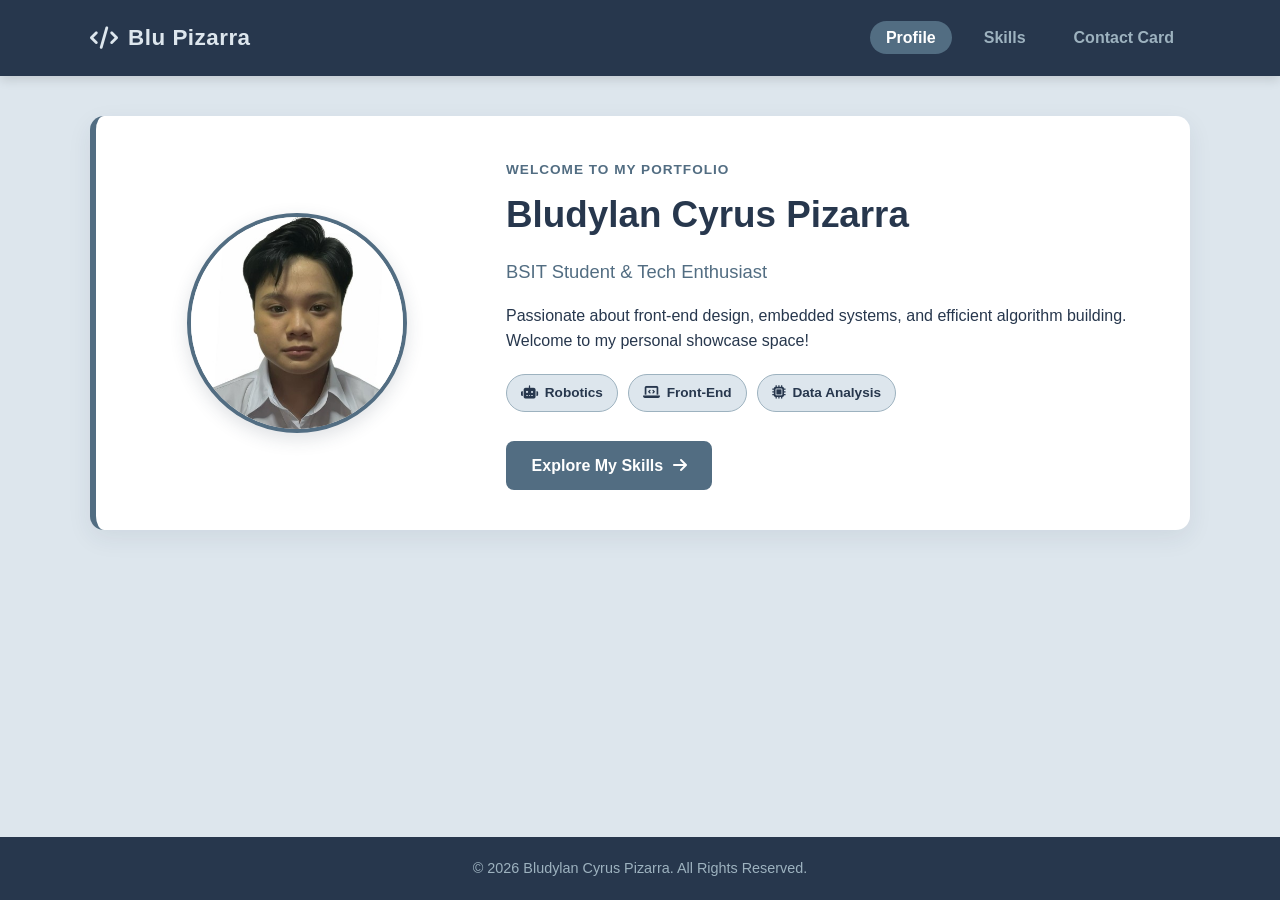
<file: index.html>
<!DOCTYPE html>
<html lang="en">
<head>
  <meta charset="UTF-8">
  <meta name="viewport" content="width=device-width, initial-scale=1.0">
  <title>Profile | Bludylan Cyrus Pizarra</title>
  <link rel="stylesheet" href="https://cdnjs.cloudflare.com/ajax/libs/font-awesome/6.4.0/css/all.min.css">
  <link rel="stylesheet" href="css/styles.css">
</head>
<body>

  <!-- Navigation Header -->
  <header>
    <nav>
      <div class="logo">
        <i class="fa-solid fa-code"></i> Blu Pizarra
      </div>
      <ul class="nav-links">
        <li><a href="index.html" class="active">Profile</a></li>
        <li><a href="skills.html">Skills</a></li>
        <li><a href="contact.html">Contact Card</a></li>
      </ul>
    </nav>
  </header>

  <!-- Main Content -->
  <main>
    <section class="card">
      <div class="hero-flex">
        <div class="profile-img-container">
          <img src="assets/images/profile.jpg" alt="Bludylan Cyrus Pizarra" class="profile-img-placeholder">
        </div>
        <div class="hero-bio">
          <span class="hero-subtitle">Welcome to my Portfolio</span>
          <h1 style="font-size: 2.3rem; margin-top: 0.3rem;">Bludylan Cyrus Pizarra</h1>
          <p class="hero-role">BSIT Student &amp; Tech Enthusiast</p>
          <p>Passionate about front-end design, embedded systems, and efficient algorithm building. Welcome to my personal showcase space!</p>
          
          <div class="badge-container">
            <span class="badge"><i class="fa-solid fa-robot"></i> Robotics</span>
            <span class="badge"><i class="fa-solid fa-laptop-code"></i> Front-End</span>
            <span class="badge"><i class="fa-solid fa-microchip"></i> Data Analysis</span>
          </div>

          <div style="margin-top: 1.8rem;">
            <a href="skills.html" class="btn">Explore My Skills <i class="fa-solid fa-arrow-right"></i></a>
          </div>
        </div>
      </div>
    </section>
  </main>

  <!-- Footer -->
  <footer>
    <p>&copy; 2026 Bludylan Cyrus Pizarra. All Rights Reserved.</p>
  </footer>

</body>
</html>
</file>
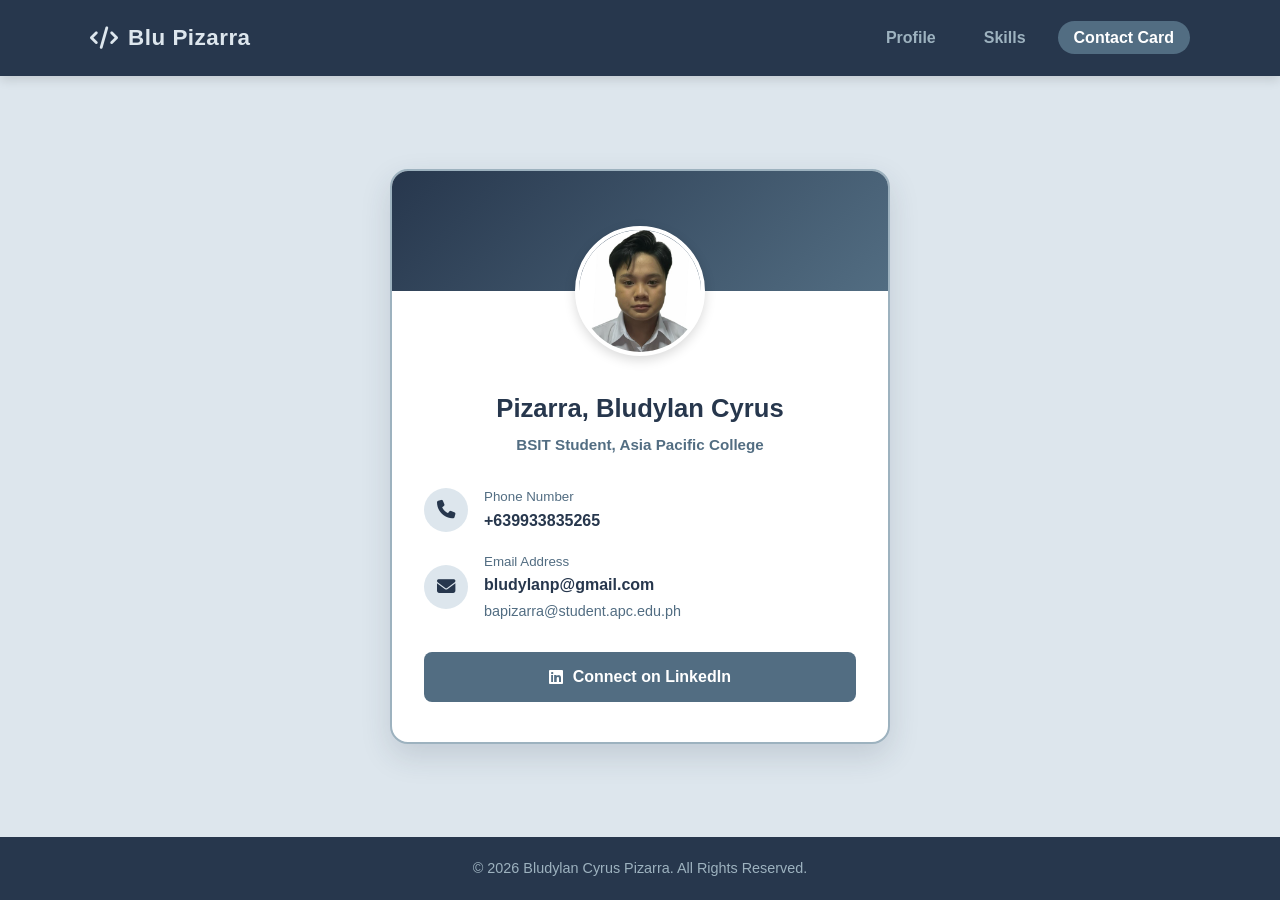
<file: [WEBPROG] PIZARRA_contact.html>
<!DOCTYPE html>
<html lang="en">
<head>
  <meta charset="UTF-8">
  <meta name="viewport" content="width=device-width, initial-scale=1.0">
  <title>Contact Card | Bludylan Cyrus Pizarra</title>
  <link rel="stylesheet" href="https://cdnjs.cloudflare.com/ajax/libs/font-awesome/6.4.0/css/all.min.css">
  <link rel="stylesheet" href="css/styles.css">
</head>
<body>

  <header>
    <nav>
      <div class="logo"><i class="fa-solid fa-code"></i> Blu Pizarra</div>
      <ul class="nav-links">
        <li><a href="[WEBPROG] PIZARRA_index.html">Profile</a></li>
        <li><a href="[WEBPROG] PIZARRA_skills.html">Skills</a></li>
        <li><a href="[WEBPROG] PIZARRA_contact.html" class="active">Contact Card</a></li>
      </ul>
    </nav>
  </header>

  <main class="contact-wrapper">
    <div class="contact-card-box">
      <div class="card-header-bg"></div>
      
      <img src="assets/images/profile.jpg" alt="Bludylan Cyrus Pizarra" class="card-photo">

      <div class="card-body">
        <h2 style="font-size: 1.6rem; margin-bottom: 0.2rem;">Pizarra, Bludylan Cyrus</h2>
        <span style="color: var(--slate-blue); font-weight: 600; font-size: 0.95rem;">BSIT Student, Asia Pacific College</span>

        <ul class="info-list">
          <li class="info-item">
            <div class="info-icon"><i class="fa-solid fa-phone"></i></div>
            <div>
              <small style="color: var(--slate-blue); display: block;">Phone Number</small>
              <strong>+639933835265</strong>
            </div>
          </li>

          <li class="info-item">
            <div class="info-icon"><i class="fa-solid fa-envelope"></i></div>
            <div>
              <small style="color: var(--slate-blue); display: block;">Email Address</small>
              <a href="mailto:bludylanp@gmail.com" style="color: var(--dark-navy); text-decoration: none;"><strong>bludylanp@gmail.com</strong></a><br>
              <a href="mailto:bapizarra@student.apc.edu.ph" style="color: var(--slate-blue); text-decoration: none; font-size: 0.9rem;">bapizarra@student.apc.edu.ph</a>
            </div>
          </li>
        </ul>

        <a href="https://www.linkedin.com/in/bludylan-cyrus-pizarra-a48434378/" target="_blank" rel="noopener noreferrer" class="btn btn-full">
          <i class="fa-brands fa-linkedin"></i> Connect on LinkedIn
        </a>
      </div>
    </div>
  </main>

  <footer>
    <p>&copy; 2026 Bludylan Cyrus Pizarra. All Rights Reserved.</p>
  </footer>

</body>
</html>
</file>
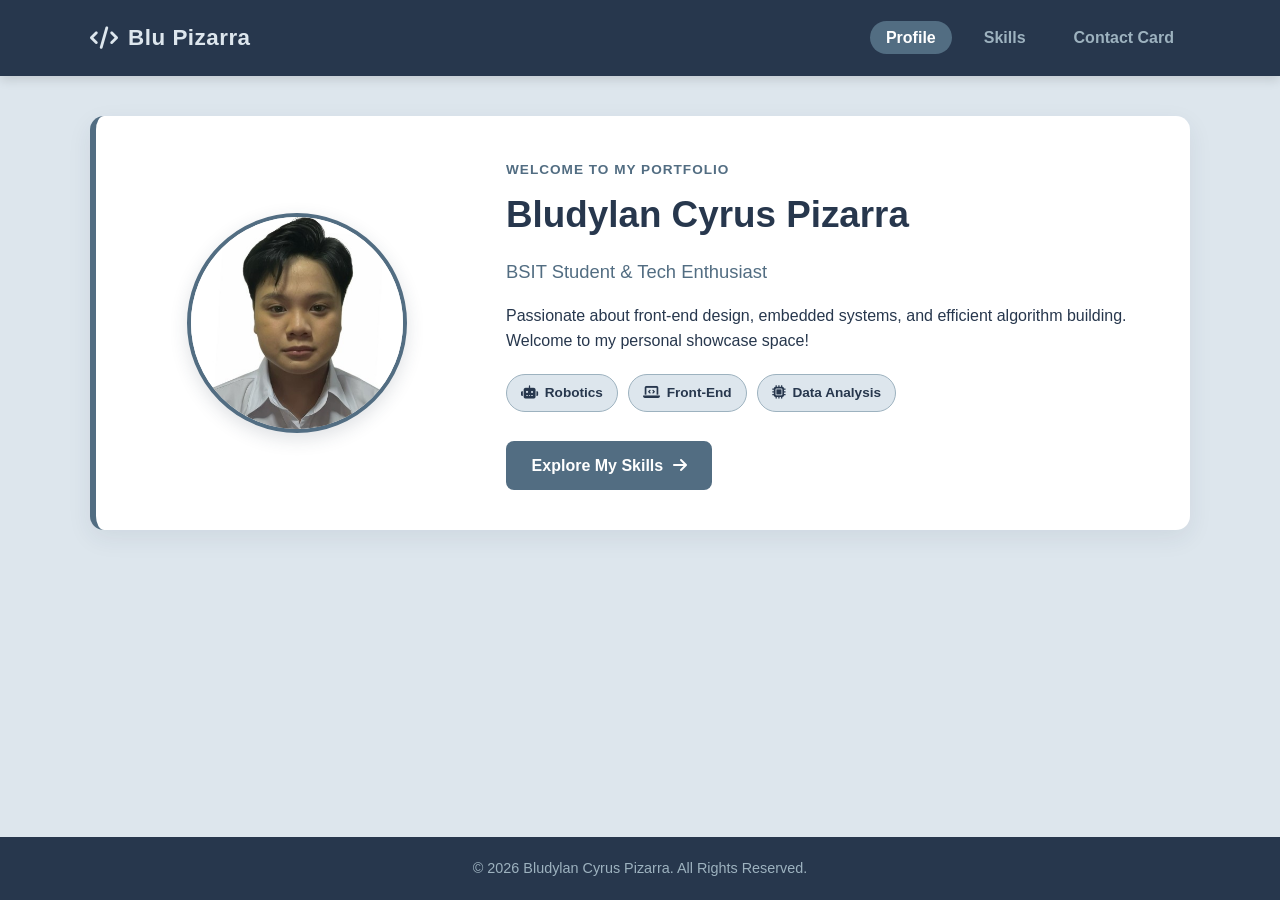
<file: [WEBPROG] PIZARRA_index.html>
<!DOCTYPE html>
<html lang="en">
<head>
  <meta charset="UTF-8">
  <meta name="viewport" content="width=device-width, initial-scale=1.0">
  <title>Profile Page | Bludylan Cyrus Pizarra</title>
  <link rel="stylesheet" href="https://cdnjs.cloudflare.com/ajax/libs/font-awesome/6.4.0/css/all.min.css">
  <link rel="stylesheet" href="css/styles.css">
</head>
<body>

  <header>
    <nav>
      <div class="logo"><i class="fa-solid fa-code"></i> Blu Pizarra</div>
      <ul class="nav-links">
        <li><a href="[WEBPROG] PIZARRA_index.html" class="active">Profile</a></li>
        <li><a href="[WEBPROG] PIZARRA_skills.html">Skills</a></li>
        <li><a href="[WEBPROG] PIZARRA_contact.html">Contact Card</a></li>
      </ul>
    </nav>
  </header>

  <main>
    <section class="card">
      <div class="hero-flex">
        <div class="profile-img-container">
          <img src="assets/images/profile.jpg" alt="Bludylan Cyrus Pizarra" class="profile-img-placeholder">
        </div>
        <div class="hero-bio">
          <span class="hero-subtitle">Welcome to my Portfolio</span>
          <h1 style="font-size: 2.3rem; margin-top: 0.3rem;">Bludylan Cyrus Pizarra</h1>
          <p class="hero-role">BSIT Student &amp; Tech Enthusiast</p>
          <p>Passionate about front-end design, embedded systems, and efficient algorithm building. Welcome to my personal showcase space!</p>
          
          <div class="badge-container">
            <span class="badge"><i class="fa-solid fa-robot"></i> Robotics</span>
            <span class="badge"><i class="fa-solid fa-laptop-code"></i> Front-End</span>
            <span class="badge"><i class="fa-solid fa-microchip"></i> Data Analysis</span>
          </div>

          <div style="margin-top: 1.8rem;">
            <a href="[WEBPROG] PIZARRA_skills.html" class="btn">Explore My Skills <i class="fa-solid fa-arrow-right"></i></a>
          </div>
        </div>
      </div>
    </section>
  </main>

  <footer>
    <p>&copy; 2026 Bludylan Cyrus Pizarra. All Rights Reserved.</p>
  </footer>

</body>
</html>
</file>
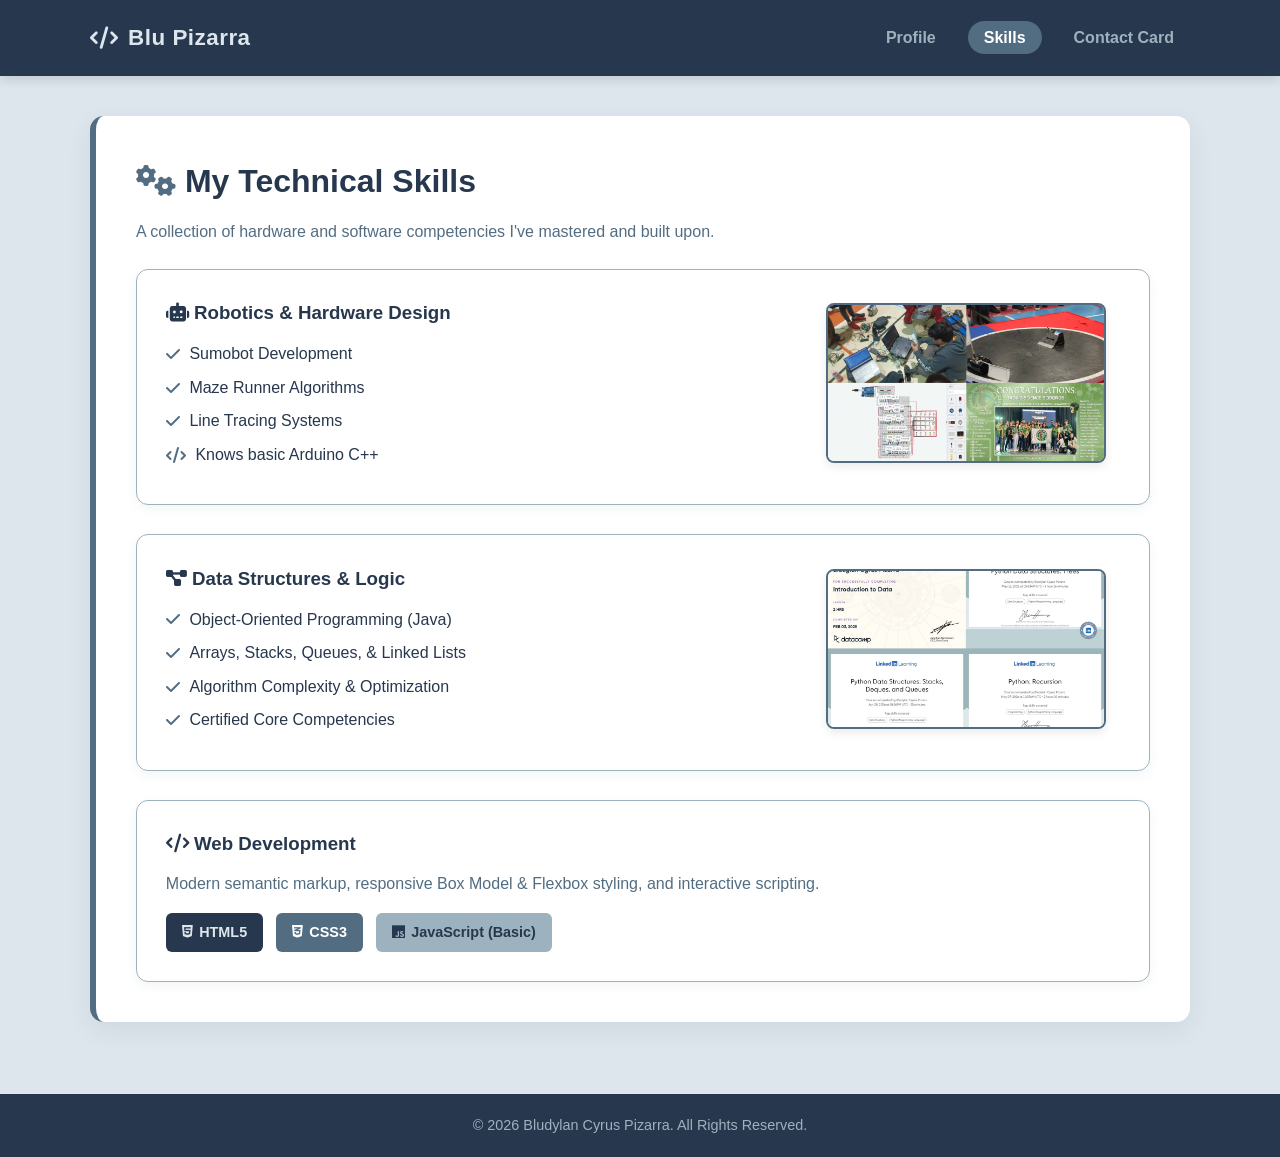
<file: [WEBPROG] PIZARRA_skills.html>
<!DOCTYPE html>
<html lang="en">
<head>
  <meta charset="UTF-8">
  <meta name="viewport" content="width=device-width, initial-scale=1.0">
  <title>Skills | Bludylan Cyrus Pizarra</title>
  <link rel="stylesheet" href="https://cdnjs.cloudflare.com/ajax/libs/font-awesome/6.4.0/css/all.min.css">
  <link rel="stylesheet" href="css/styles.css">
</head>
<body>

  <header>
    <nav>
      <div class="logo"><i class="fa-solid fa-code"></i> Blu Pizarra</div>
      <ul class="nav-links">
        <li><a href="[WEBPROG] PIZARRA_index.html">Profile</a></li>
        <li><a href="[WEBPROG] PIZARRA_skills.html" class="active">Skills</a></li>
        <li><a href="[WEBPROG] PIZARRA_contact.html">Contact Card</a></li>
      </ul>
    </nav>
  </header>

  <main>
    <div class="card">
      <h1><i class="fa-solid fa-gears" style="color: var(--slate-blue);"></i> My Technical Skills</h1>
      <p style="margin-bottom: 1.5rem; color: var(--slate-blue);">A collection of hardware and software competencies I've mastered and built upon.</p>

      <div class="skills-grid">
        
        <!-- Skill Item 1: Robotics -->
        <div class="skill-card">
          <div class="skill-info">
            <h3><i class="fa-solid fa-robot" style="color: var(--dark-navy);"></i> Robotics &amp; Hardware Design</h3>
            <ul class="skill-tag-list">
              <li><i class="fa-solid fa-check" style="color: var(--slate-blue);"></i> Sumobot Development</li>
              <li><i class="fa-solid fa-check" style="color: var(--slate-blue);"></i> Maze Runner Algorithms</li>
              <li><i class="fa-solid fa-check" style="color: var(--slate-blue);"></i> Line Tracing Systems</li>
              <li><i class="fa-solid fa-code" style="color: var(--slate-blue);"></i> Knows basic Arduino C++</li>
            </ul>
          </div>
          <div class="skill-media">
            <img src="assets/images/robotics.jpg" alt="Robotics Project" class="skill-img-placeholder">
          </div>
        </div>

        <!-- Skill Item 2: Data Structures & Logic -->
        <div class="skill-card">
          <div class="skill-info">
            <h3><i class="fa-solid fa-diagram-project" style="color: var(--dark-navy);"></i> Data Structures &amp; Logic</h3>
            <ul class="skill-tag-list">
              <li><i class="fa-solid fa-check" style="color: var(--slate-blue);"></i> Object-Oriented Programming (Java)</li>
              <li><i class="fa-solid fa-check" style="color: var(--slate-blue);"></i> Arrays, Stacks, Queues, &amp; Linked Lists</li>
              <li><i class="fa-solid fa-check" style="color: var(--slate-blue);"></i> Algorithm Complexity &amp; Optimization</li>
              <li><i class="fa-solid fa-check" style="color: var(--slate-blue);"></i> Certified Core Competencies</li>
            </ul>
          </div>
          <div class="skill-media">
            <img src="assets/images/certificates.jpg" alt="Data Structures &amp; Certifications" class="skill-img-placeholder">
          </div>
        </div>

        <!-- Skill Item 3: Web Development -->
        <div class="skill-card">
          <div class="skill-info" style="flex: 1 1 100%;">
            <h3><i class="fa-solid fa-code" style="color: var(--dark-navy);"></i> Web Development</h3>
            <p style="color: var(--slate-blue); margin-top: 0.2rem;">Modern semantic markup, responsive Box Model &amp; Flexbox styling, and interactive scripting.</p>
            <div class="tech-pills">
              <span class="tech-pill html"><i class="fa-brands fa-html5"></i> HTML5</span>
              <span class="tech-pill css"><i class="fa-brands fa-css3-alt"></i> CSS3</span>
              <span class="tech-pill js"><i class="fa-brands fa-js"></i> JavaScript (Basic)</span>
            </div>
          </div>
        </div>

      </div>
    </div>
  </main>

  <footer>
    <p>&copy; 2026 Bludylan Cyrus Pizarra. All Rights Reserved.</p>
  </footer>

</body>
</html>
</file>
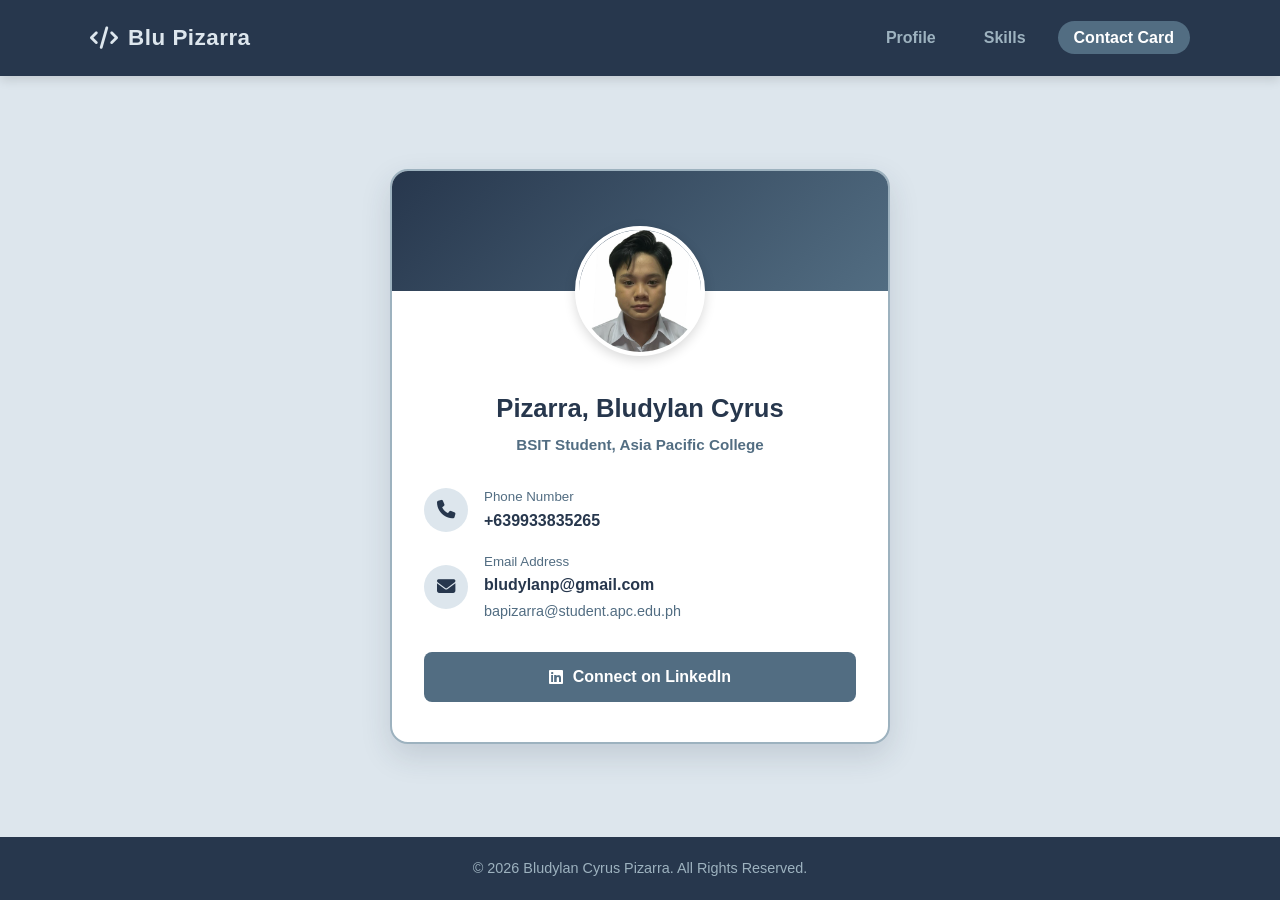
<file: contact.html>
<!DOCTYPE html>
<html lang="en">
<head>
  <meta charset="UTF-8">
  <meta name="viewport" content="width=device-width, initial-scale=1.0">
  <title>Contact Card | Bludylan Cyrus Pizarra</title>
  <link rel="stylesheet" href="https://cdnjs.cloudflare.com/ajax/libs/font-awesome/6.4.0/css/all.min.css">
  <link rel="stylesheet" href="css/styles.css">
</head>
<body>

  <!-- Navigation Header -->
  <header>
    <nav>
      <div class="logo">
        <i class="fa-solid fa-code"></i> Blu Pizarra
      </div>
      <ul class="nav-links">
        <li><a href="index.html">Profile</a></li>
        <li><a href="skills.html">Skills</a></li>
        <li><a href="contact.html" class="active">Contact Card</a></li>
      </ul>
    </nav>
  </header>

  <!-- Main Content -->
  <main class="contact-wrapper">
    <div class="contact-card-box">
      <div class="card-header-bg"></div>
      
      <img src="assets/images/profile.jpg" alt="Bludylan Cyrus Pizarra" class="card-photo">

      <div class="card-body">
        <h2 style="font-size: 1.6rem; margin-bottom: 0.2rem;">Pizarra, Bludylan Cyrus</h2>
        <span style="color: var(--slate-blue); font-weight: 600; font-size: 0.95rem;">BSIT Student, Asia Pacific College</span>

        <ul class="info-list">
          <li class="info-item">
            <div class="info-icon"><i class="fa-solid fa-phone"></i></div>
            <div>
              <small style="color: var(--slate-blue); display: block;">Phone Number</small>
              <strong>+639933835265</strong>
            </div>
          </li>

          <li class="info-item">
            <div class="info-icon"><i class="fa-solid fa-envelope"></i></div>
            <div>
              <small style="color: var(--slate-blue); display: block;">Email Address</small>
              <a href="mailto:bludylanp@gmail.com" style="color: var(--dark-navy); text-decoration: none;"><strong>bludylanp@gmail.com</strong></a><br>
              <a href="mailto:bapizarra@student.apc.edu.ph" style="color: var(--slate-blue); text-decoration: none; font-size: 0.9rem;">bapizarra@student.apc.edu.ph</a>
            </div>
          </li>
        </ul>

        <a href="https://www.linkedin.com/in/bludylan-cyrus-pizarra-a48434378/" target="_blank" rel="noopener noreferrer" class="btn btn-full">
          <i class="fa-brands fa-linkedin"></i> Connect on LinkedIn
        </a>
      </div>
    </div>
  </main>

  <!-- Footer -->
  <footer>
    <p>&copy; 2026 Bludylan Cyrus Pizarra. All Rights Reserved.</p>
  </footer>

</body>
</html>
</file>
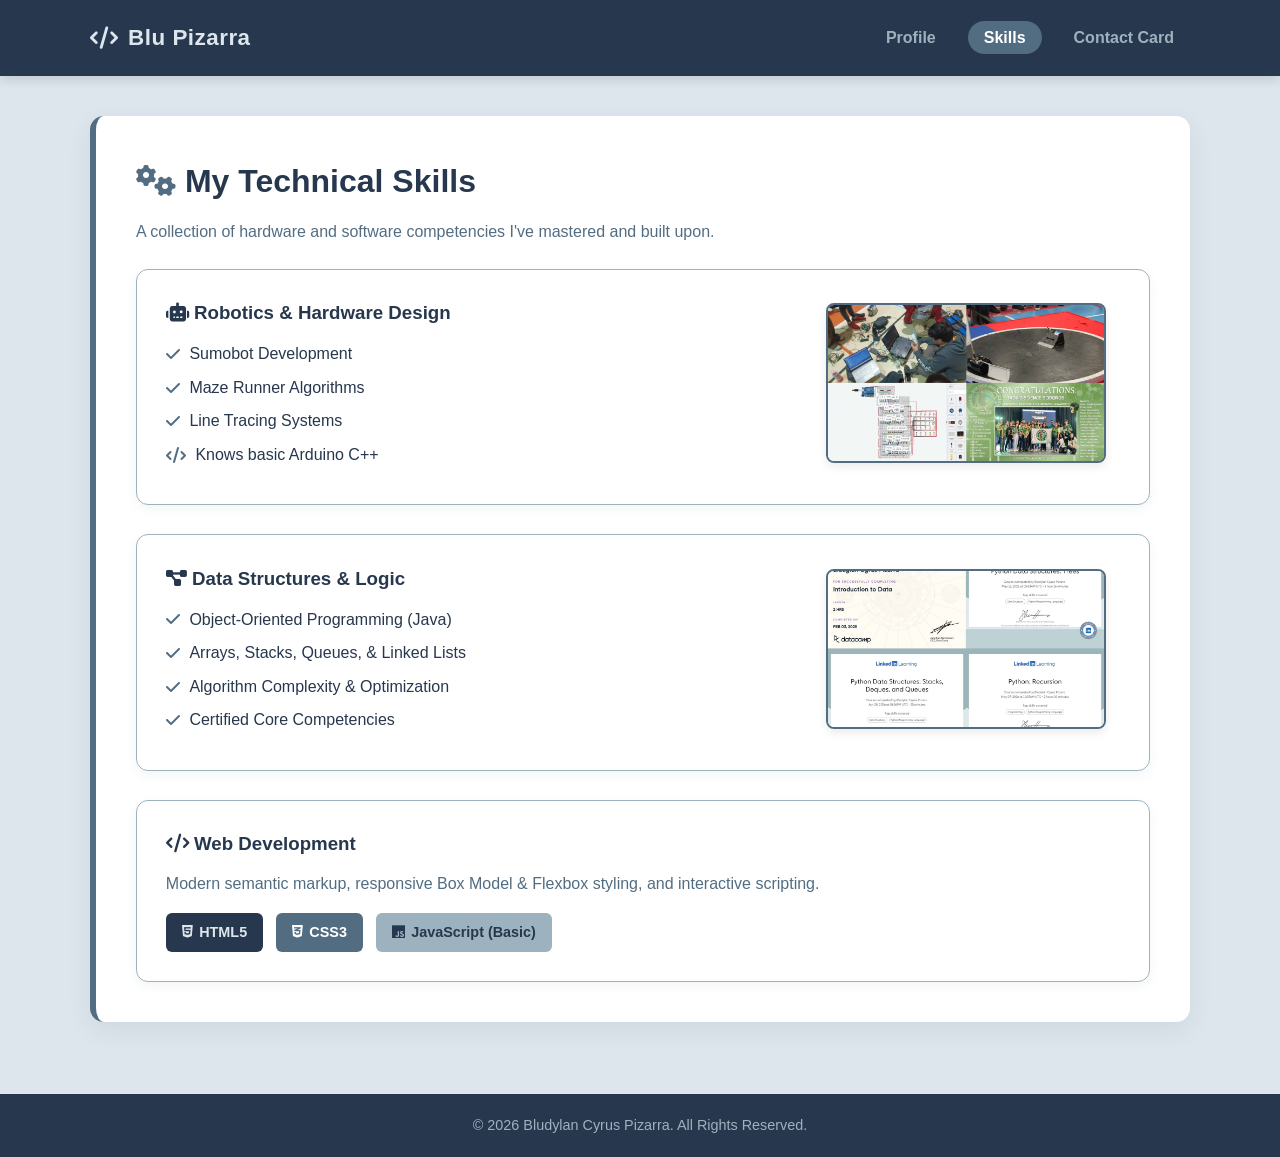
<file: skills.html>
<!DOCTYPE html>
<html lang="en">
<head>
  <meta charset="UTF-8">
  <meta name="viewport" content="width=device-width, initial-scale=1.0">
  <title>Skills | Bludylan Cyrus Pizarra</title>
  <link rel="stylesheet" href="https://cdnjs.cloudflare.com/ajax/libs/font-awesome/6.4.0/css/all.min.css">
  <link rel="stylesheet" href="css/styles.css">
</head>
<body>

  <!-- Navigation Header -->
  <header>
    <nav>
      <div class="logo">
        <i class="fa-solid fa-code"></i> Blu Pizarra
      </div>
      <ul class="nav-links">
        <li><a href="index.html">Profile</a></li>
        <li><a href="skills.html" class="active">Skills</a></li>
        <li><a href="contact.html">Contact Card</a></li>
      </ul>
    </nav>
  </header>

  <!-- Main Content -->
  <main>
    <div class="card">
      <h1><i class="fa-solid fa-gears" style="color: var(--slate-blue);"></i> My Technical Skills</h1>
      <p style="margin-bottom: 1.5rem; color: var(--slate-blue);">A collection of hardware and software competencies I've mastered and built upon.</p>

      <div class="skills-grid">
        
        <!-- Skill Item 1: Robotics -->
        <div class="skill-card">
          <div class="skill-info">
            <h3><i class="fa-solid fa-robot" style="color: var(--dark-navy);"></i> Robotics &amp; Hardware Design</h3>
            <ul class="skill-tag-list">
              <li><i class="fa-solid fa-check" style="color: var(--slate-blue);"></i> Sumobot Development</li>
              <li><i class="fa-solid fa-check" style="color: var(--slate-blue);"></i> Maze Runner Algorithms</li>
              <li><i class="fa-solid fa-check" style="color: var(--slate-blue);"></i> Line Tracing Systems</li>
              <li><i class="fa-solid fa-code" style="color: var(--slate-blue);"></i> Knows basic Arduino C++</li>
            </ul>
          </div>
          <div class="skill-media">
            <img src="assets/images/robotics.jpg" alt="Robotics Project" class="skill-img-placeholder">
          </div>
        </div>

        <!-- Skill Item 2: Data Structures & Logic -->
        <div class="skill-card">
          <div class="skill-info">
            <h3><i class="fa-solid fa-diagram-project" style="color: var(--dark-navy);"></i> Data Structures &amp; Logic</h3>
            <ul class="skill-tag-list">
              <li><i class="fa-solid fa-check" style="color: var(--slate-blue);"></i> Object-Oriented Programming (Java)</li>
              <li><i class="fa-solid fa-check" style="color: var(--slate-blue);"></i> Arrays, Stacks, Queues, &amp; Linked Lists</li>
              <li><i class="fa-solid fa-check" style="color: var(--slate-blue);"></i> Algorithm Complexity &amp; Optimization</li>
              <li><i class="fa-solid fa-check" style="color: var(--slate-blue);"></i> Certified Core Competencies</li>
            </ul>
          </div>
          <div class="skill-media">
            <img src="assets/images/certificates.jpg" alt="Data Structures &amp; Certifications" class="skill-img-placeholder">
          </div>
        </div>

        <!-- Skill Item 3: Web Development -->
        <div class="skill-card">
          <div class="skill-info" style="flex: 1 1 100%;">
            <h3><i class="fa-solid fa-code" style="color: var(--dark-navy);"></i> Web Development</h3>
            <p style="color: var(--slate-blue); margin-top: 0.2rem;">Modern semantic markup, responsive Box Model &amp; Flexbox styling, and interactive scripting.</p>
            <div class="tech-pills">
              <span class="tech-pill html"><i class="fa-brands fa-html5"></i> HTML5</span>
              <span class="tech-pill css"><i class="fa-brands fa-css3-alt"></i> CSS3</span>
              <span class="tech-pill js"><i class="fa-brands fa-js"></i> JavaScript (Basic)</span>
            </div>
          </div>
        </div>

      </div>
    </div>
  </main>

  <!-- Footer -->
  <footer>
    <p>&copy; 2026 Bludylan Cyrus Pizarra. All Rights Reserved.</p>
  </footer>

</body>
</html>
</file>
<file: css/styles.css>
/* ============================================================
   Profile Card Act 2 - Main Stylesheet
   Palette:
     --dark-navy:  #27374D
     --slate-blue: #526D82
     --light-blue: #9DB2BF
     --soft-ice:   #DDE6ED
     --white:      #FFFFFF
   ============================================================ */

:root {
  --dark-navy: #27374D;
  --slate-blue: #526D82;
  --light-blue: #9DB2BF;
  --soft-ice: #DDE6ED;
  --white: #ffffff;
  --transition-fast: 0.25s ease;
}

/* Base Reset & Box Model */
* {
  box-sizing: border-box;
  margin: 0;
  padding: 0;
}

body {
  font-family: 'Segoe UI', Tahoma, Geneva, Verdana, sans-serif;
  background-color: var(--soft-ice);
  color: var(--dark-navy);
  line-height: 1.6;
  min-height: 100vh;
  display: flex;
  flex-direction: column;
}

/* ============================================================
   Header & Navigation
   ============================================================ */
header {
  background-color: var(--dark-navy);
  padding: 1.25rem 2rem;
  box-shadow: 0 4px 10px rgba(0, 0, 0, 0.12);
  position: sticky;
  top: 0;
  z-index: 100;
}

nav {
  display: flex;
  justify-content: space-between;
  align-items: center;
  max-width: 1100px;
  margin: 0 auto;
}

.logo {
  color: var(--soft-ice);
  font-size: 1.4rem;
  font-weight: 700;
  letter-spacing: 0.5px;
  display: flex;
  align-items: center;
  gap: 0.6rem;
}

.nav-links {
  display: flex;
  list-style: none;
  gap: 1rem;
}

.nav-links a {
  color: var(--light-blue);
  text-decoration: none;
  font-weight: 600;
  padding: 0.5rem 1rem;
  border-radius: 2rem;
  transition: all var(--transition-fast);
}

.nav-links a:hover,
.nav-links a.active {
  color: var(--white);
  background-color: var(--slate-blue);
}

/* ============================================================
   Main Layout & Cards
   ============================================================ */
main {
  flex: 1;
  max-width: 1100px;
  width: 90%;
  margin: 2.5rem auto;
}

.card {
  background-color: var(--white);
  border-radius: 14px;
  padding: 2.5rem;
  box-shadow: 0 8px 24px rgba(39, 55, 77, 0.08);
  border-left: 6px solid var(--slate-blue);
  margin-bottom: 2rem;
}

h1, h2, h3 {
  color: var(--dark-navy);
  margin-bottom: 0.75rem;
}

/* ============================================================
   Profile / Hero Section (index.html)
   ============================================================ */
.hero-flex {
  display: flex;
  align-items: center;
  gap: 3rem;
  flex-wrap: wrap;
}

.profile-img-container {
  flex: 1;
  min-width: 220px;
  text-align: center;
}

.profile-img-placeholder {
  width: 220px;
  height: 220px;
  border-radius: 50%;
  border: 4px solid var(--slate-blue);
  object-fit: cover;
  background-color: var(--soft-ice);
  display: block;
  margin: 0 auto;
  box-shadow: 0 6px 18px rgba(39, 55, 77, 0.15);
}

.hero-bio {
  flex: 2;
  min-width: 280px;
}

.hero-subtitle {
  color: var(--slate-blue);
  font-weight: 700;
  text-transform: uppercase;
  letter-spacing: 1px;
  font-size: 0.85rem;
}

.hero-role {
  color: var(--slate-blue);
  font-size: 1.15rem;
  margin-bottom: 1rem;
  font-weight: 500;
}

.badge-container {
  display: flex;
  gap: 0.6rem;
  flex-wrap: wrap;
  margin-top: 1.25rem;
}

.badge {
  background-color: var(--soft-ice);
  color: var(--dark-navy);
  padding: 0.45rem 0.9rem;
  border-radius: 20px;
  font-weight: 600;
  font-size: 0.85rem;
  display: inline-flex;
  align-items: center;
  gap: 0.4rem;
  border: 1px solid var(--light-blue);
}

/* ============================================================
   Skills Section (skills.html)
   ============================================================ */
.skills-grid {
  display: flex;
  flex-direction: column;
  gap: 1.8rem;
}

.skill-card {
  display: flex;
  gap: 2rem;
  align-items: center;
  background-color: #ffffff;
  padding: 1.8rem;
  border-radius: 12px;
  border: 1px solid var(--light-blue);
  box-shadow: 0 4px 12px rgba(39, 55, 77, 0.05);
  flex-wrap: wrap;
  transition: transform var(--transition-fast), box-shadow var(--transition-fast);
}

.skill-card:hover {
  transform: translateY(-2px);
  box-shadow: 0 8px 20px rgba(39, 55, 77, 0.1);
}

.skill-info {
  flex: 2;
  min-width: 260px;
}

.skill-media {
  flex: 1;
  min-width: 220px;
  text-align: center;
}

.skill-img-placeholder {
  width: 100%;
  max-width: 280px;
  height: 160px;
  object-fit: cover;
  border-radius: 8px;
  border: 2px solid var(--slate-blue);
  box-shadow: 0 4px 10px rgba(0, 0, 0, 0.08);
}

.skill-tag-list {
  list-style: none;
  margin-top: 0.8rem;
}

.skill-tag-list li {
  margin-bottom: 0.5rem;
  display: flex;
  align-items: center;
  gap: 0.6rem;
}

.tech-pills {
  display: flex;
  gap: 0.8rem;
  margin-top: 1rem;
  flex-wrap: wrap;
}

.tech-pill {
  padding: 0.5rem 1rem;
  border-radius: 6px;
  font-weight: 600;
  font-size: 0.9rem;
  display: inline-flex;
  align-items: center;
  gap: 0.4rem;
}

.tech-pill.html {
  background-color: var(--dark-navy);
  color: var(--soft-ice);
}

.tech-pill.css {
  background-color: var(--slate-blue);
  color: var(--white);
}

.tech-pill.js {
  background-color: var(--light-blue);
  color: var(--dark-navy);
}

/* ============================================================
   Contact Card Section (contact.html)
   ============================================================ */
.contact-wrapper {
  display: flex;
  justify-content: center;
  align-items: center;
}

.contact-card-box {
  max-width: 500px;
  width: 100%;
  background: var(--white);
  border-radius: 18px;
  box-shadow: 0 12px 30px rgba(39, 55, 77, 0.15);
  overflow: hidden;
  border: 2px solid var(--light-blue);
  text-align: center;
}

.card-header-bg {
  background: linear-gradient(135deg, var(--dark-navy), var(--slate-blue));
  height: 120px;
  position: relative;
}

.card-photo {
  width: 130px;
  height: 130px;
  border-radius: 50%;
  border: 4px solid var(--white);
  object-fit: cover;
  margin-top: -65px;
  position: relative;
  background-color: var(--soft-ice);
  box-shadow: 0 4px 12px rgba(0, 0, 0, 0.15);
}

.card-body {
  padding: 1.5rem 2rem 2.5rem;
}

.info-list {
  list-style: none;
  text-align: left;
  margin: 1.8rem 0;
  display: flex;
  flex-direction: column;
  gap: 1.1rem;
}

.info-item {
  display: flex;
  align-items: center;
  gap: 1rem;
  word-break: break-word;
}

.info-icon {
  width: 44px;
  height: 44px;
  border-radius: 50%;
  background-color: var(--soft-ice);
  color: var(--dark-navy);
  display: flex;
  align-items: center;
  justify-content: center;
  font-size: 1.15rem;
  flex-shrink: 0;
}

/* ============================================================
   Buttons & Interactive Elements
   ============================================================ */
.btn {
  display: inline-flex;
  align-items: center;
  gap: 0.6rem;
  background-color: var(--slate-blue);
  color: var(--white);
  padding: 0.75rem 1.6rem;
  border-radius: 8px;
  text-decoration: none;
  font-weight: 600;
  transition: background-color var(--transition-fast), transform var(--transition-fast);
  border: none;
  cursor: pointer;
}

.btn:hover {
  background-color: var(--dark-navy);
  transform: translateY(-1px);
}

.btn-full {
  width: 100%;
  justify-content: center;
}

/* ============================================================
   Footer
   ============================================================ */
footer {
  background-color: var(--dark-navy);
  color: var(--light-blue);
  text-align: center;
  padding: 1.25rem;
  margin-top: auto;
  font-size: 0.9rem;
}

/* ============================================================
   Responsive Breakpoints
   ============================================================ */
@media (max-width: 768px) {
  header {
    padding: 1rem;
  }

  nav {
    flex-direction: column;
    gap: 0.8rem;
  }

  .nav-links {
    width: 100%;
    justify-content: center;
  }

  .hero-flex {
    flex-direction: column;
    text-align: center;
  }

  .badge-container {
    justify-content: center;
  }

  .card {
    padding: 1.8rem 1.4rem;
  }

  .skill-card {
    flex-direction: column;
    text-align: center;
  }

  .skill-tag-list li {
    justify-content: center;
  }

  .tech-pills {
    justify-content: center;
  }
}
</file>
